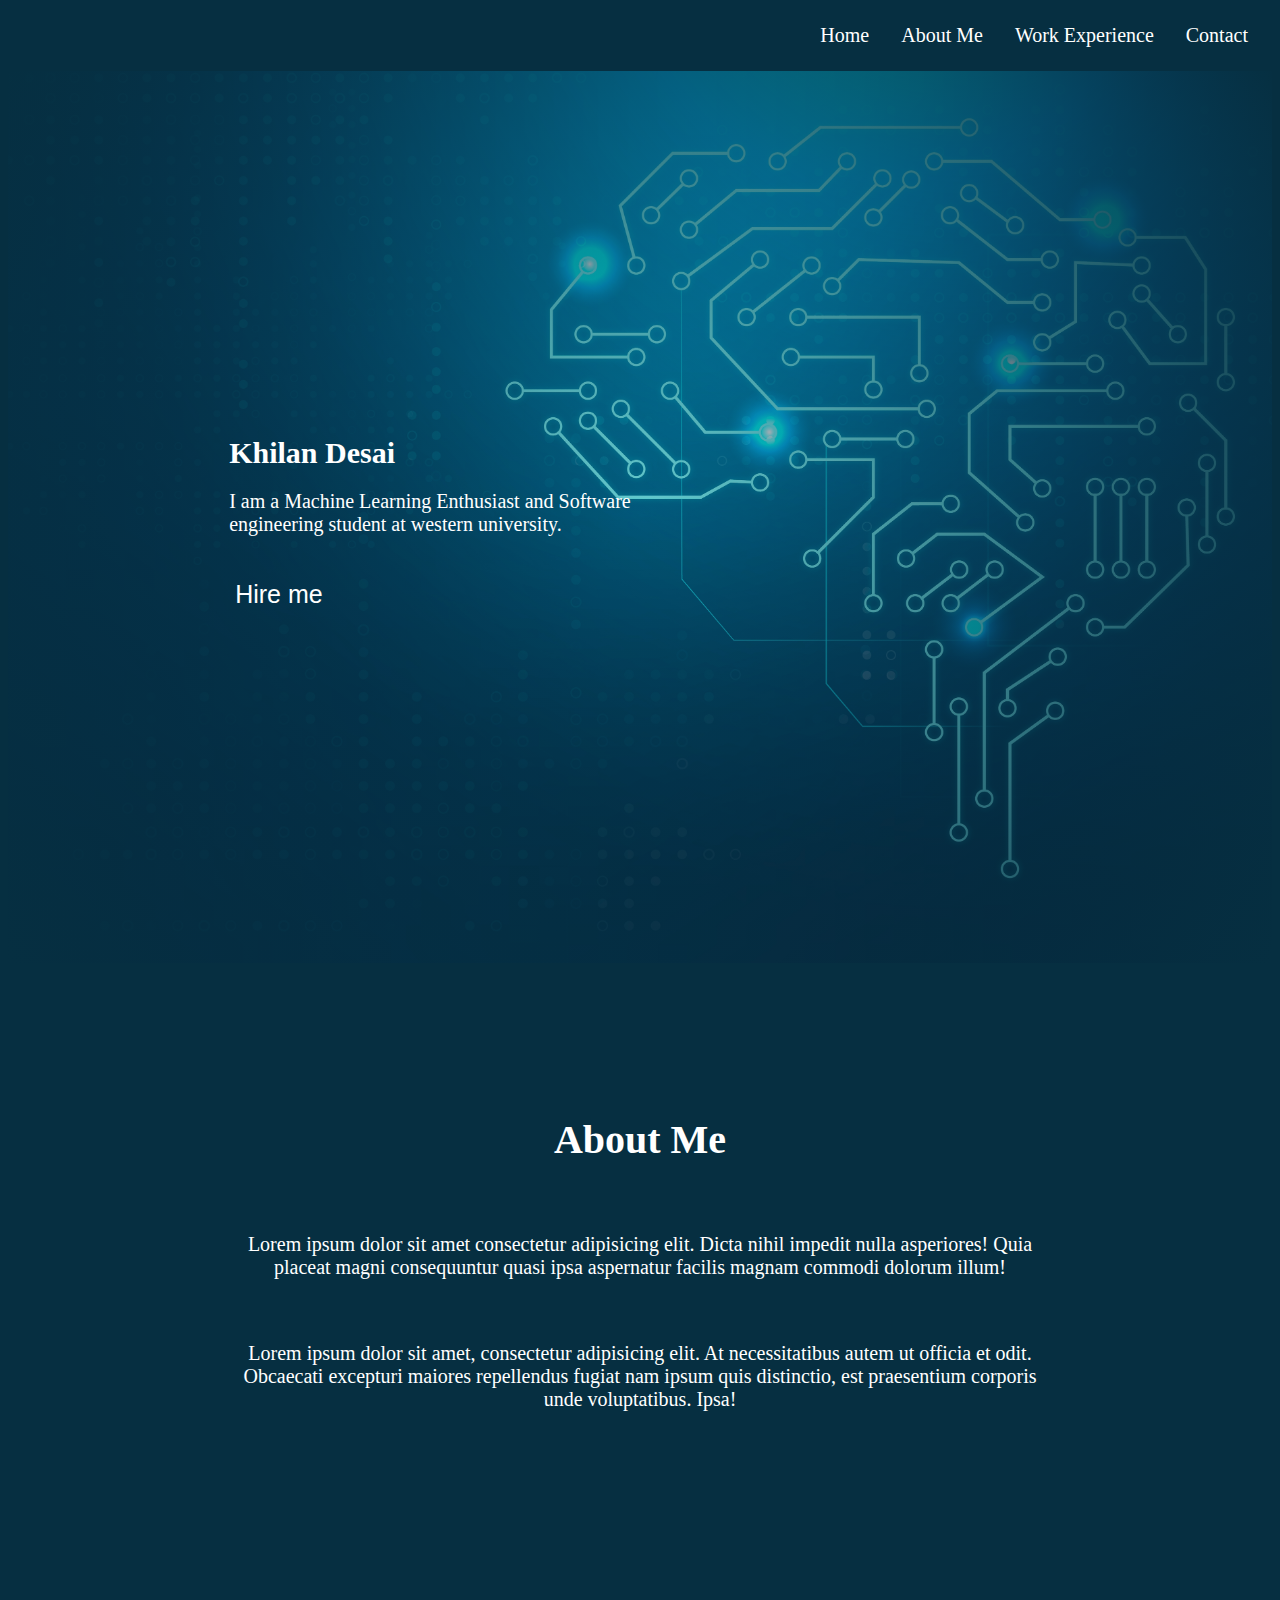
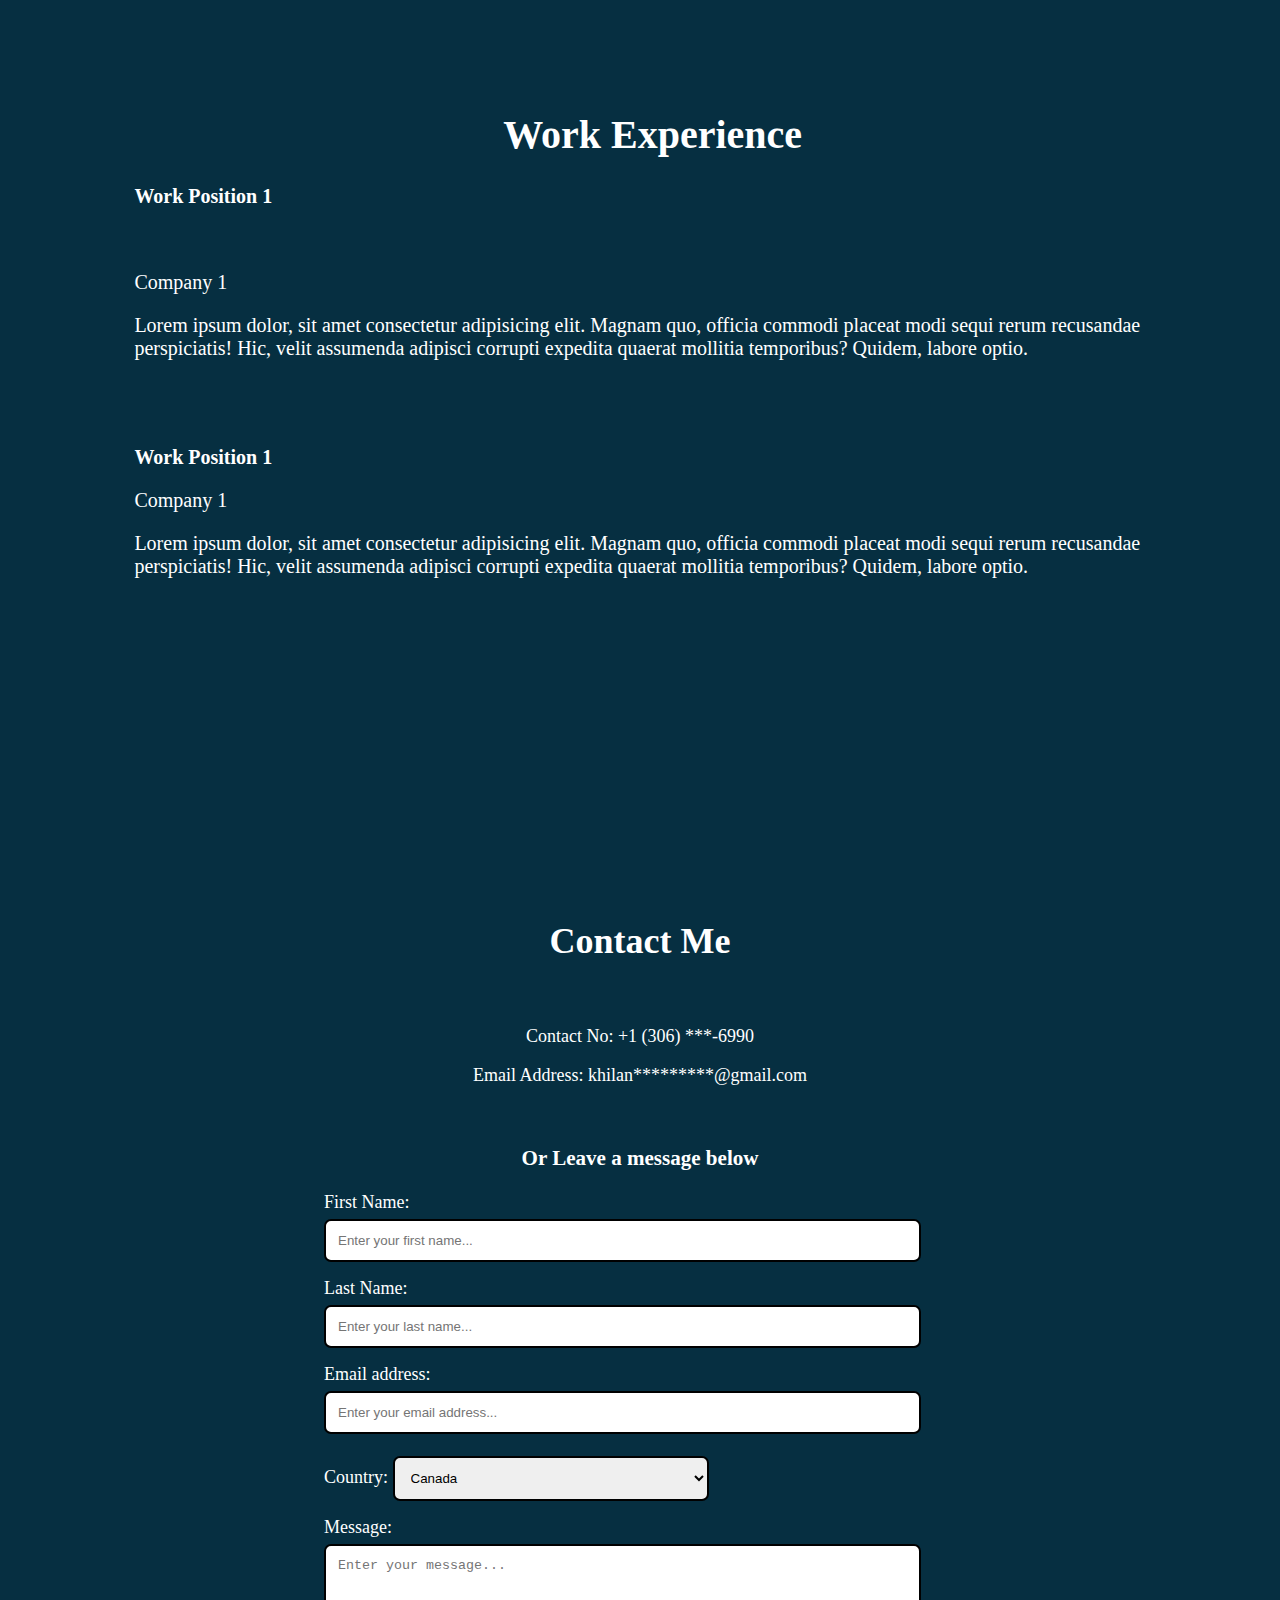
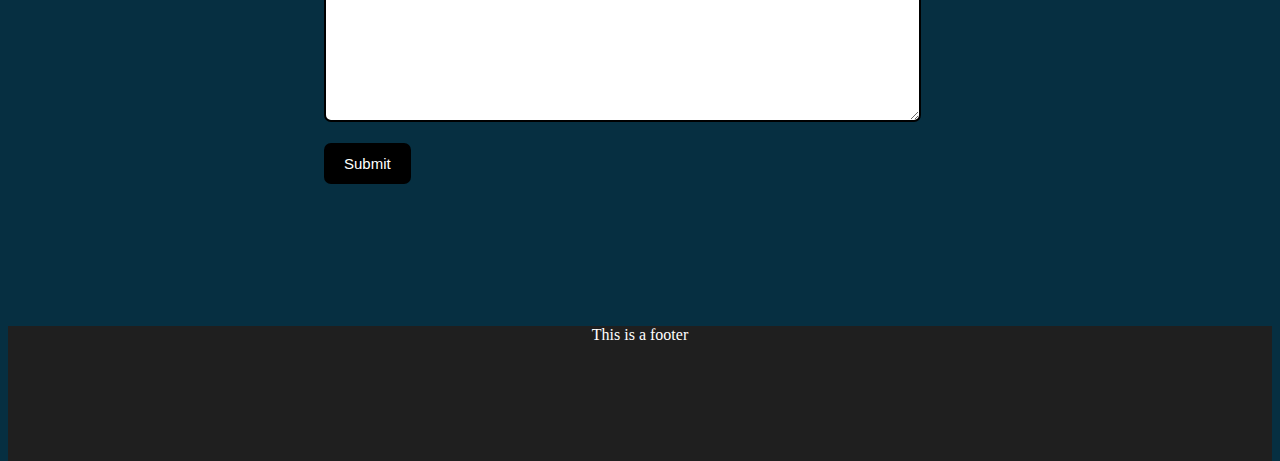
<file: index.html>
<!DOCTYPE html>
<html lang="en">
    <meta charset="UTF-8">
    <title>Khilan Desai</title>
    <meta name="viewport" content="width=device-width,initial-scale=1">
    <link rel="stylesheet" href="style.css">
    <script src=""></script>
    <header>
        <div class="navbar">
            <a href="#home">Home</a>
            <a href="#aboutme">About Me</a>
            <a href="#work">Work Experience</a>
            <a href="#contact">Contact</a>
        </div>
    </header>
    <body>
        
        <div class="b_image">
            <section id="home">
            <div class="image_text">
                <h1 style="font-size: 30px;">Khilan Desai</h1>
                <p>I am a Machine Learning Enthusiast and Software engineering student at western university.</p><br>
                <button>Hire me</button>
            </div>
        </section>
        </div>

        <section id="aboutme">
            <div class="about_sec">
                <h1>About Me</h1><br>
                <p>Lorem ipsum dolor sit amet consectetur adipisicing elit. Dicta nihil impedit nulla asperiores! Quia placeat magni consequuntur quasi ipsa aspernatur facilis magnam commodi dolorum illum!</p><br>
                <p>Lorem ipsum dolor sit amet, consectetur adipisicing elit. At necessitatibus autem ut officia et odit. Obcaecati excepturi maiores repellendus fugiat nam ipsum quis distinctio, est praesentium corporis unde voluptatibus. Ipsa!</p>
            </div>
        </section>

        <section id="work">
            <div class="work-sec">
                <h1 style="text-align: center;">Work Experience</h1>
                <p><b>Work Position 1</b></p><br>
                <p>Company 1</p>
                <p>Lorem ipsum dolor, sit amet consectetur adipisicing elit. Magnam quo, officia commodi placeat modi sequi rerum recusandae perspiciatis! Hic, velit assumenda adipisci corrupti expedita quaerat mollitia temporibus? Quidem, labore optio.</p><br><br>

                <p><b>Work Position 1</b></p>
                <p>Company 1</p>
                <p>Lorem ipsum dolor, sit amet consectetur adipisicing elit. Magnam quo, officia commodi placeat modi sequi rerum recusandae perspiciatis! Hic, velit assumenda adipisci corrupti expedita quaerat mollitia temporibus? Quidem, labore optio.</p><br><br>
            </div>
        </section>

        <section id="contact">
            <div class="contact">
                <div style="text-align: center">
                    <h1>Contact Me</h1><br>
                    <p>Contact No: +1 (306) ***-6990</p>
                    <p>Email Address: khilan*********@gmail.com</p><br>
                    <h3>Or Leave a message below</h3> 
                </div>
                
                <div class="form">
                    <form>
                        <label for="fname">First Name:</label><br>
                        <input type="text" id="fname" name="fname" placeholder="Enter your first name..."><br>

                        <label for="lname">Last Name:</label>
                        <input type="text" id="lname" name="lname" placeholder="Enter your last name..."><br>

                        <label for="email">Email address:</label>
                        <input type="text" id="email" name="email" placeholder="Enter your email address..."><br>

                        <label for="country">Country:</label>
                        <select style="width:50%">
                            <option value="canada">Canada</option>
                            <option value="usa">USA</option>
                            <option value="india">India</option>
                        </select><br>

                        <label for="message">Message:</label>
                        <textarea id="message" name="message" placeholder="Enter your message..." style="height: 150px;"></textarea><br>

                        <input type="submit" value="Submit">

                    </form>
                </div>
            </div>
        </section>

        <div class="footer">
            <p>This is a footer</p>
        </div>
    </body>
    
</html>
</file>
<file: style.css>
.navbar{
    overflow: hidden;
}

.navbar {
    position: fixed;
    top:0;
    right:0;
    width: 100%;
    float:right;
    display: flex;
    justify-content: flex-end;
    color:white;
    text-align: center;
    padding: 10px 16px;
    text-decoration: none;
    font-size: 20px;
    z-index: 1000;
    background-color: rgb(6, 47, 65);
}

.navbar a {
    background-color: transparent;
    float: right;
    color: white;
    text-align: center;
    padding: 14px 16px;
    text-decoration: none;
    font-size: 20px;
  }

.navbar a:hover {
    color:aqua;
}


body, html{
    height: 100%;
    background-color:rgb(6, 47, 65);
    scroll-behavior: smooth;
}
.b_image{
    background-image: radial-gradient(circle, rgba(6, 47, 65,0.25) 0%,rgba(6, 47, 65,1) 100%), url("img1.jpg");
    margin-top: 5%;
    height: 100%;
    width: 100%;
    background-position: center;
    background-repeat: no-repeat;
    background-size:cover;
    position: relative;
}

.image_text{
    text-align: left;
    font-size: 20px;
    position: absolute;
    top: 50%;
    margin-left: 35%;
    margin-right: 30%;
    transform: translate(-50%,-50%);
    color: white;
}

.image_text button{
    font-size: 25px;
    background-color: transparent;
    border: none;
    color: white;
    cursor: pointer;
    transition: all 0.3s ease;
}

.image_text button:hover{
    color: aqua;
    background-color: rgb(6, 47, 65,0.2);
    font-size: 26px;
}

.about_sec{
    text-align: center;
    color: white;
    padding-top: 10%;
    padding-bottom: 10%;
    margin-left: 18%;
    margin-right: 18%;
    font-size: 20px;

    /* padding-bottom: 50%; */
}

.work-sec{
    color: white;
    padding-top: 10%;
    padding-bottom: 10%;
    margin-left: 10%;
    margin-right: 8%;
    font-size: 20px;
}

.contact {
    box-sizing: border-box;
    padding-top: 10%;
    padding-bottom: 10%;
    margin-left: 25%;
    margin-right: 25%;
    color: white;
    font-size: 18px;
}


input[type=text], select, textarea{
    width: 90%;
    padding: 12px;
    border: 2px solid black;
    border-radius: 7px;;
    margin-top: 6px;
    margin-bottom: 16px;
    resize: vertical;
    
}

input[type=submit] {
    background-color: black;
    color: white;
    padding: 12px 20px;
    border: none;
    border-radius: 7px;
    cursor: pointer;
    font-size: 15px;
}

input[type=submit]:hover {
    background-color: gray;
    color: black;
    transition: all 0.2s ease;
}

.footer{
    width:100%;
    height: 15%;
    background-color: rgb(31, 31, 31);
    color: white;
    text-align: center;
}
</file>
